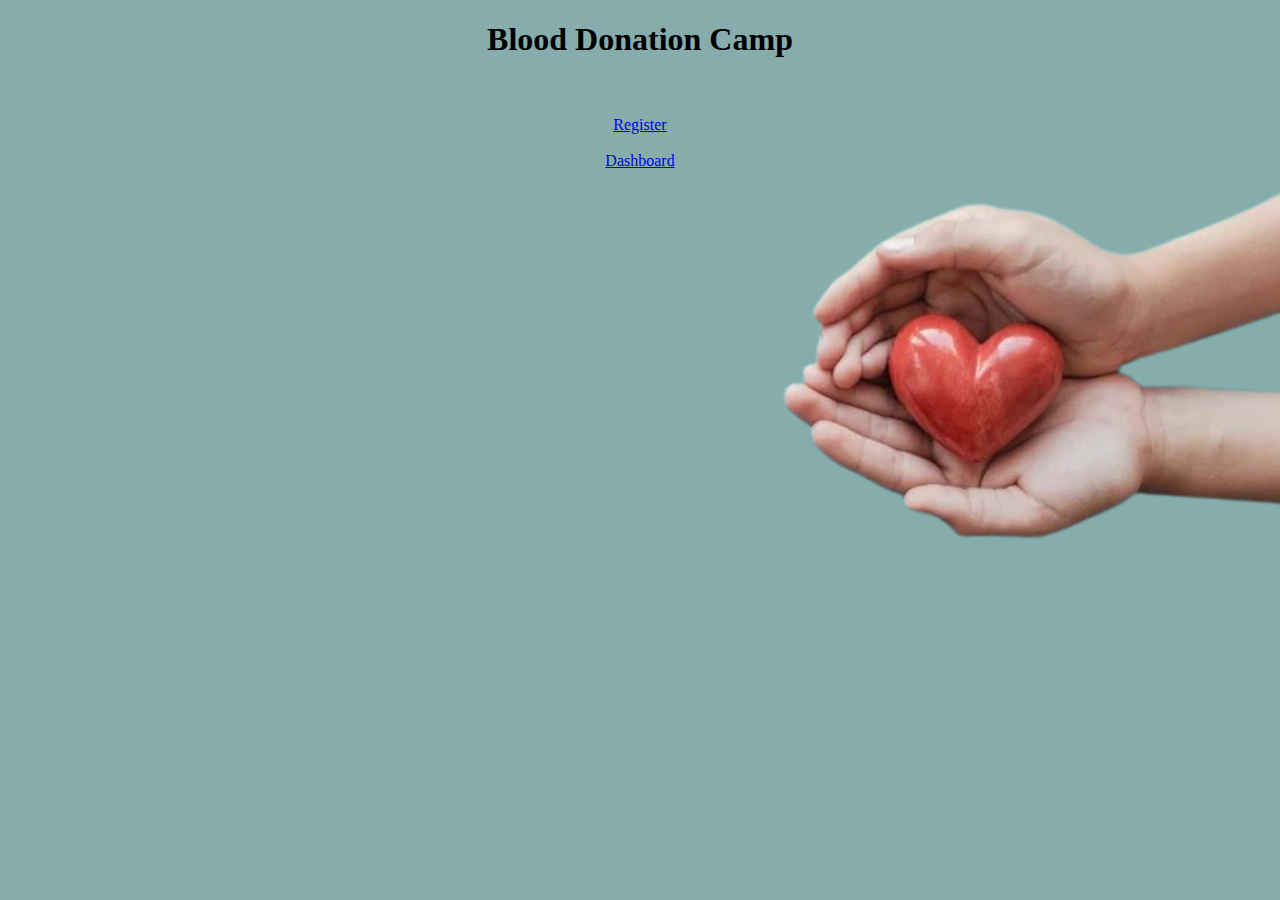
<file: Index.html>
<!DOCTYPE html>
<html lang="en">
<head>
    <meta charset="UTF-8">
    <meta http-equiv="X-UA-Compatible" content="IE=edge">
    <meta name="viewport" content="width=<!DOCTYPE html>
    <html lang="en">
    <head>
        <meta charset="UTF-8">
        <meta http-equiv="X-UA-Compatible" content="IE=edge">
        <meta name="viewport" content="width=device-width, initial-scale=1.0">
        <title>Blood Donation Website</title>
        <style>
            h1{text-align: center;}
            main{text-align: center;}
        </style>
    </head>
    <link rel="StyleSheet" href="index.css">
    <body>
        <header>
        <h1>Blood Donation Camp</h2>
        </header>
        <main>
    
            <br><br>
            <a href="register.html">Register</a>
            <br />
            <br />
            <a href="dashboard.html">Dashboard</a>
        </main>
        <div class="imagee">
            <img src="BackGround.png" height="400px">
        </div>
    </body>
   
    <title>Document</title>
</head>
<body>
    
</body>
</html>
</file>
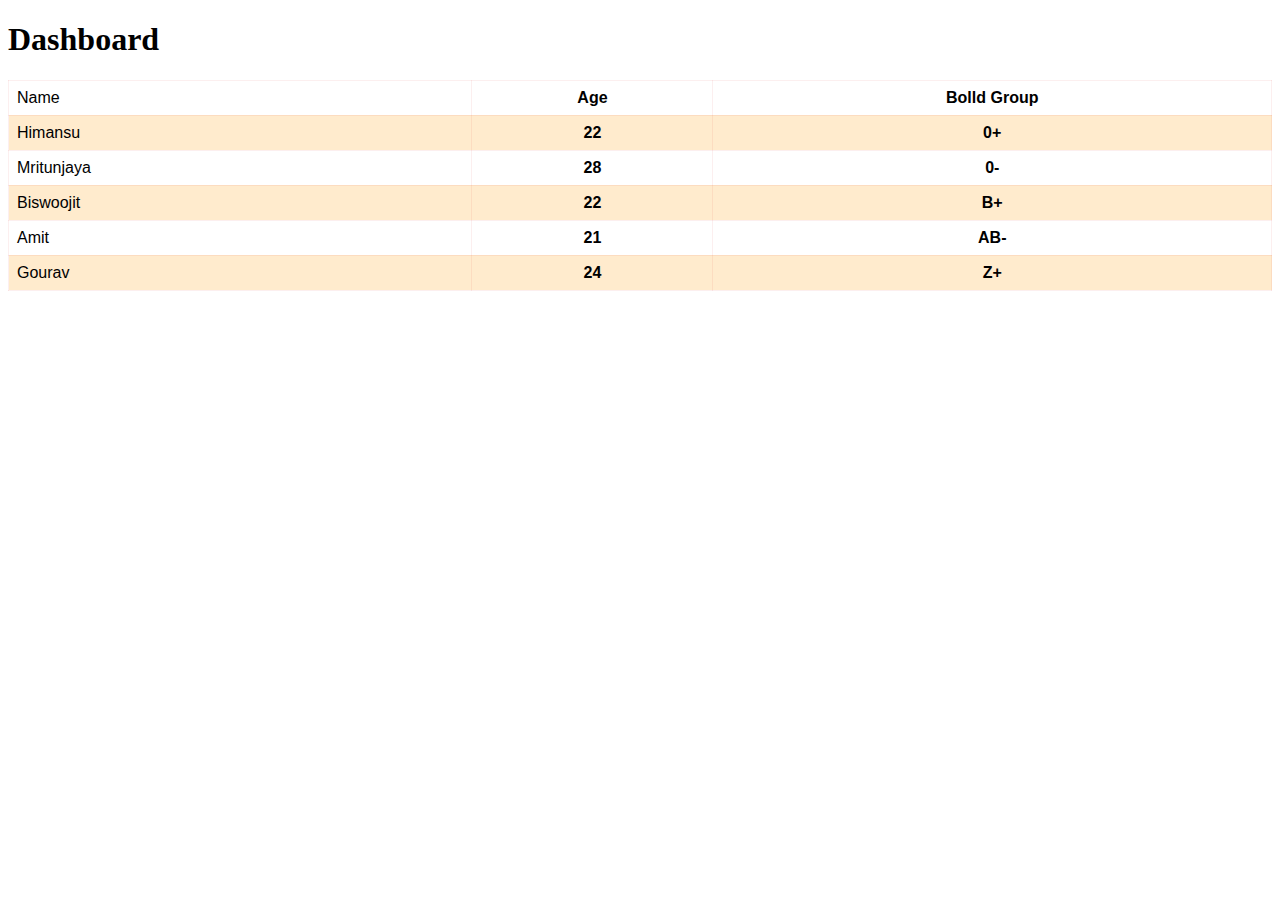
<file: Dashboard.html>
<!DOCTYPE html>
<html lang="en">
<head>
    <meta charset="UTF-8">
    <meta http-equiv="X-UA-Compatible" content="IE=edge">
    <meta name="viewport" content="width=device-width, initial-scale=1.0">
    <title>Document</title>
</head>
<h1>Dashboard</h1>
<body>
    <table >
        <tr>
            <td>Name</td>
            <th>Age</th>
            <th>Bolld Group</th>
        </tr>
        
            <tr>
                <td>Himansu</td>
                <th>22</th>
                <th>0+</th>
            </tr>
            
                <tr>
                    <td>Mritunjaya</td>
                    <th>28</th>
                    <th>0-</th>
                </tr>
                    <tr>
                        <td>Biswoojit</td>
                        <th>22</th>
                        <th>B+</th>
             </tr>
                
                <tr>
                            <td>Amit</td>
                            <th>21</th>
                            <th>AB-</th>
                   </tr>
                        
                       <tr>
                                <td>Gourav</td>
                                <th>24</th>
                                <th>Z+</th>
                            </tr>
      </table>
      <style>
        table{
            font-family: Arial, Helvetica, sans-serif;
            border-collapse: collapse;
            width: 100%;
        }
        td,
        th{
            border: 1px solid rgba(210, 12, 12, 0.067);
            text-align: 1eft;
            padding: 8px;
        }
        tr:nth-child(even){
            background-color: blanchedalmond;
        }
      </style>
</body>
</html>
</file>
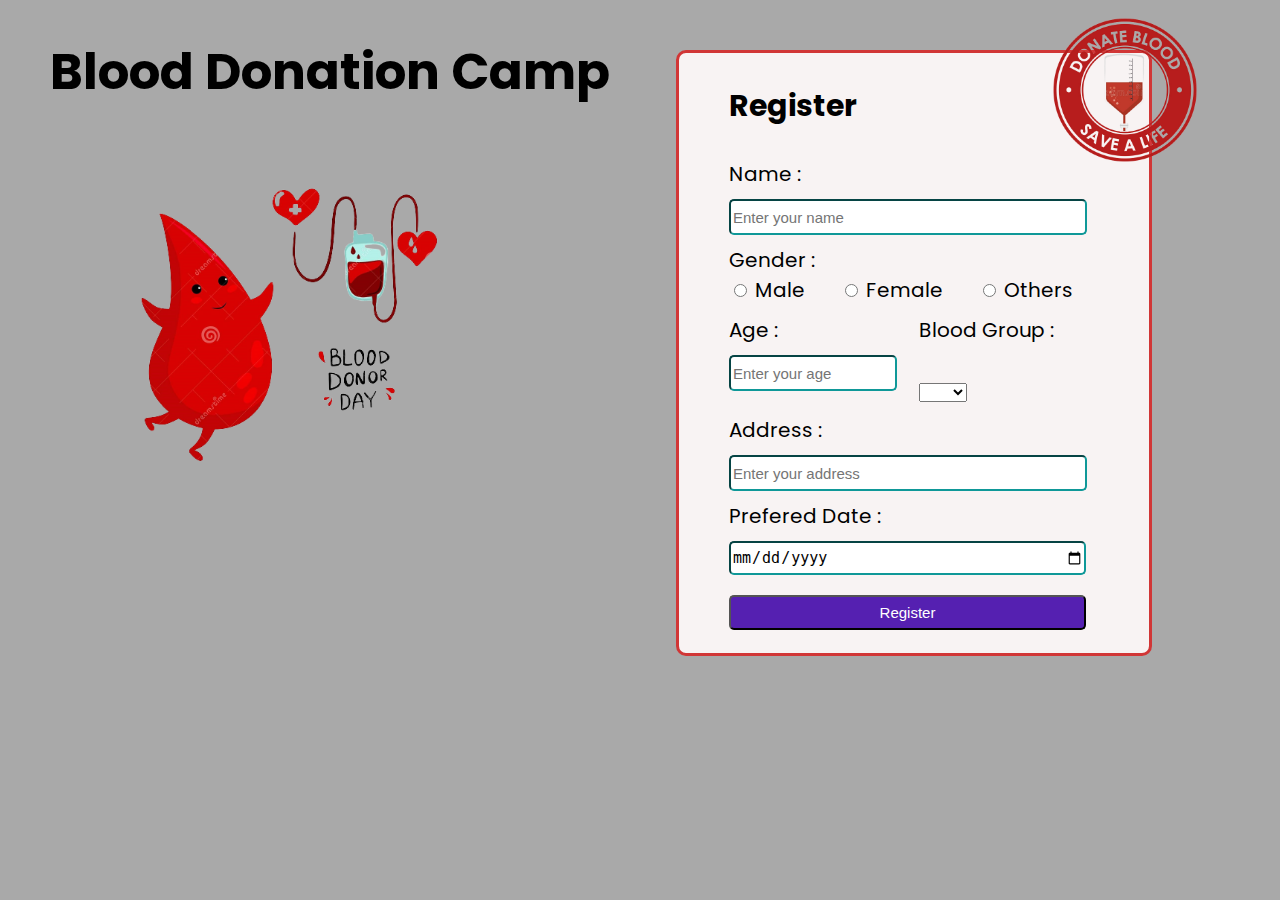
<file: Register.html>
<!DOCTYPE html>
<html>
<head>
    <title>Register</title>
    <link rel="stylesheet" href="Register.css">
    <link href="https://fonts.googleapis.com/css?family=Poppins" rel="stylesheet">
</head>

<body>
   
    <h1 class="main-head">
        Blood Donation Camp
    </h1>
    <div class="image">
            <img src="bloodd.png" height="350px">
    </div>
        <div class="box">
            <form>
                <h3 class="head">Register</h3>
                <label>Name :</label>
                <br>
                <input type="text" pattern="[a-zA-Z'-'\s]*" class="name" maxlength="40" placeholder="Enter your name">
                <br>

                <label>Gender :</label>
                <br>
                <label for="101">
                <input type="radio" value="male" name="class" id="101">
                Male
                </label>

                <span class="female">
                <label for="102">
                <input type="radio" value="female" name="class" id="102" >
                Female
                </label>

                </span>
                <span class="others">
                    <label for="103">
                <input type="radio" value="others" name="class" id="103">
                Others
                </label>
                
                </span>
                <br>
                <span class="age">
                    <label>Age :</label>
                    <br>
                    <input type="number" min="18" max="60" placeholder="Enter your age" class="age1">
                </span>
                <span class="blood-group">
                    <label>Blood Group :</label>
                    <!-- <input type="text"  placeholder="Enter blood group" value="" class="blood-group1"> -->
                   <br><br> <select>
                        <option></option>
                        <option>A+</option>
                        <option>B+</option>
                        <option>AB+</option>
                        <option>AB</option>
                        <option>O+</option>
                        <option>O-</option>
                    </select>
                   
                </span>
                <br>
                <label>Address :</label>
                <br>
                <input type="text" placeholder="Enter your address" class="address">
                <br>
                <label>Prefered Date :</label>
                <br>
                <input type="date" name="date" placeholder="dd-mm-yy" class="date">
                <br>
                <button type="submit" class="submit">Register</button>
            </form>
        </div>
        <div class="image2">
           <img src="Blood.png" height="170px">
            
            <!-- <img src="https://images.app.goo.gl/Ad1DXk5Jh8BPpEnr9" height="200px" width="200px"> -->
        </div>
    
    
</body>
</html>
</file>
<file: index.css>
body{
    margin: 0%;
    background-color:rgb(134, 173, 172);
}

.imagee{
    margin-left: 300px;

}
</file>
<file: Register.css>
body{
    margin: 0%;
    background-color:darkgray;
}


.main-head{
    font-size: 50px;
    font-family: 'poppins';
   padding-left: 50px;
}
.image{
    padding-left: 100px;
}

.box{
    position: absolute;
   top: 50px;
    right: 10%;
    height: 600px;
    width: 420px;
    border: 3px solid rgb(209, 54, 54);
    font-family: 'Poppins';
    font-size: 20px;
    padding-left: 50px;
    border-radius: 10px;
    background-color: rgb(248, 243, 243);
}
.head{
    font-size: 30px;
}
.name{
    height: 30px;
    width: 350px;
    margin-top: 10px;
    margin-bottom: 10px;
    font-size: 15px;
    border-radius: 5px;
    border-color: rgb(15, 152, 152);
}
.gender{
  margin-top: 10px;
  margin-bottom: 20px;
}

.female{
 padding-left: 30px; 

}
.others{
padding-left: 30px;
}
.address{
    height: 30px;
    width: 350px;
    margin-top: 10px;
    margin-bottom: 10px;
    font-size: 15px;
    border-radius: 5px;
    border-color: rgb(15, 152, 152);
}
.date{
    height: 30px;
    width: 352px;
    margin-top: 10px;
    margin-bottom: 10px;
    font-size: 15px;
    border-radius: 5px;
    border-color: rgb(15, 152, 152);
}
.age{
 position: absolute;
 margin-top: 10px;
 margin-bottom: 10px;
}
.blood-group{
position: relative;
display: inline-block;
margin-left: 190px;
margin-top: 10px;
margin-bottom: 10px;

}
.age1{
height: 30px;
width: 160px;
margin-top: 10px;
border-radius: 5px;
font-size: 15px;
border-color: rgb(15, 152, 152);
}
.blood-group1{
height: 30px;
width: 160px;
margin-top: 10px;
border-radius: 5px;
font-size: 15px;
border-color: rgb(15, 152, 152);
}
.submit{
height: 35px;
width: 357px;
font-size: 15px;
margin-top: 10px;
border-radius: 5px;
background-color: rgb(85, 32, 177);
color: white;
border-color: rgb(0, 0, 0);
}
.image2{
    position: absolute;
    top: 5px;
     right: 70px;
    transform: rotate(360deg);
}
</file>
